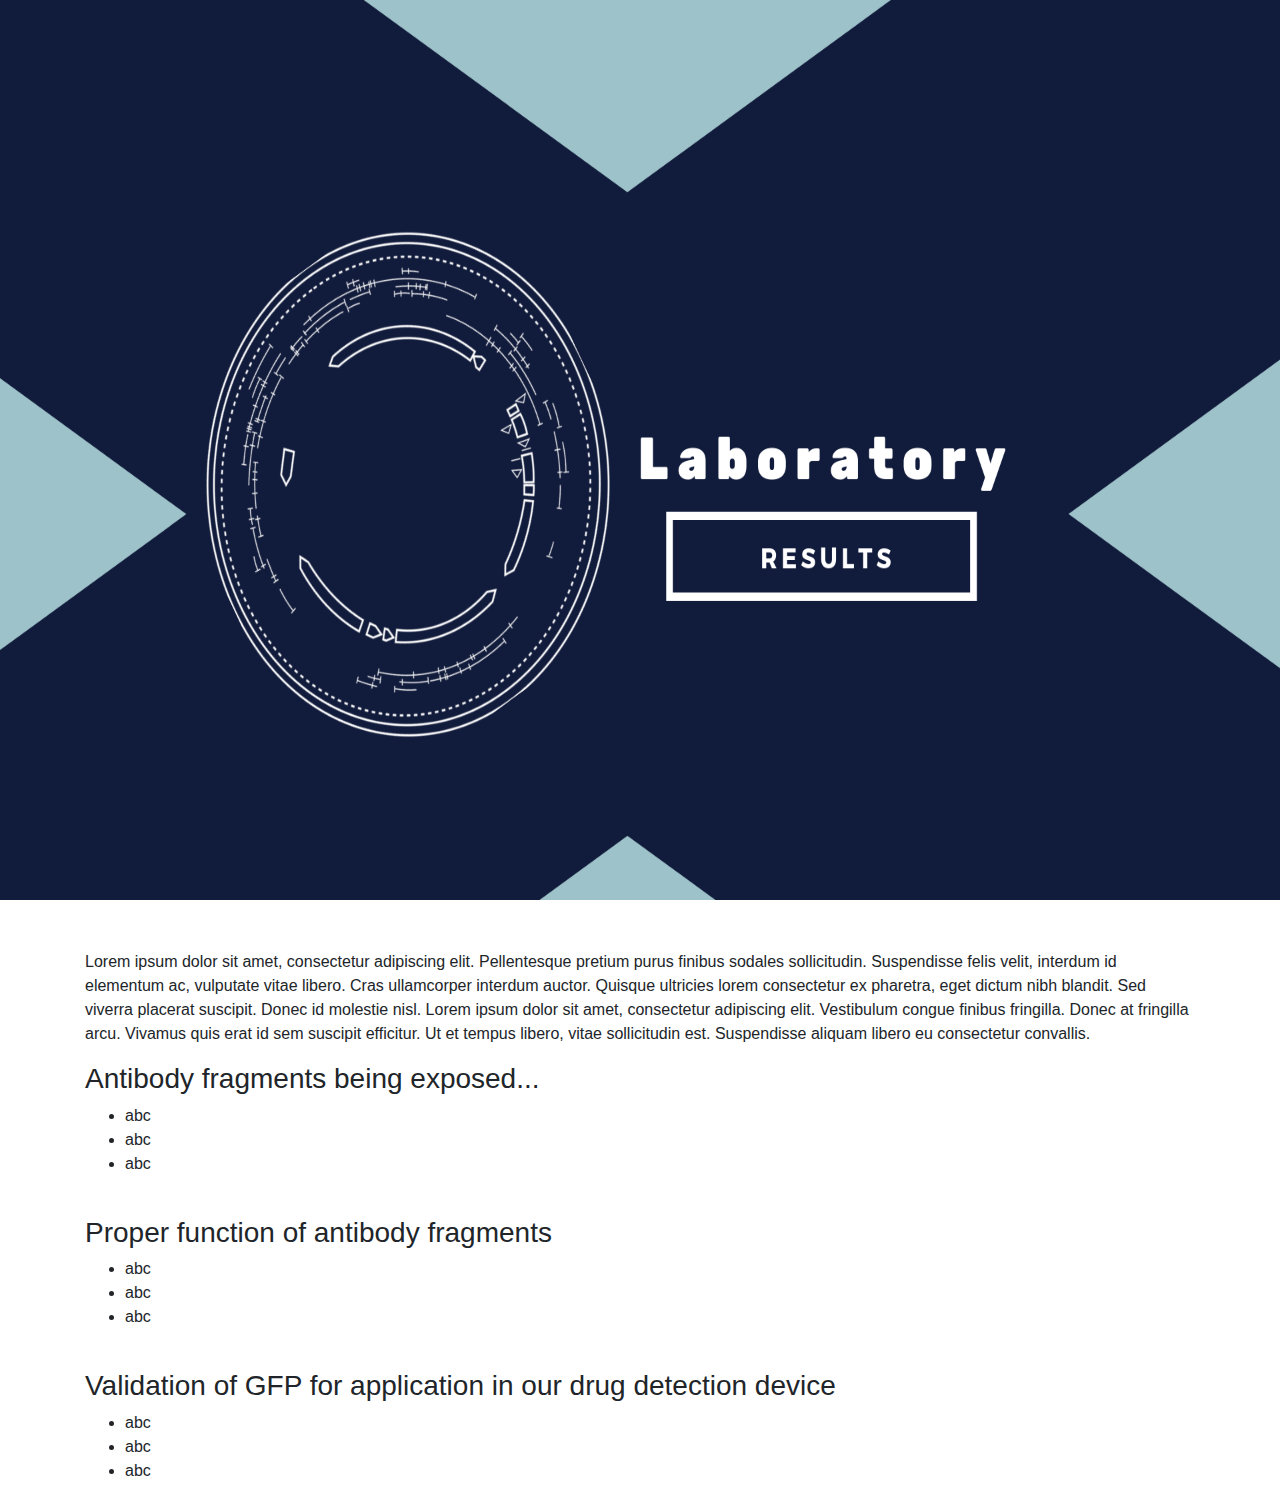
<file: laboratory/index.html>
<!-- {{Queens_Canada}} -->
<html>
<head>
    <meta charset="utf-8">
    <meta name="viewport" content="width=device-width, initial-scale=1">
    <!-- TODO copy index.css to here and delete reference to index.css-->
    <link rel="stylesheet" href="index.css" type="text/css"/>

    <link rel="stylesheet" href="https://maxcdn.bootstrapcdn.com/bootstrap/4.1.3/css/bootstrap.min.css">
    <link rel="stylesheet" href="https://cdnjs.cloudflare.com/ajax/libs/font-awesome/4.7.0/css/font-awesome.min.css">
    <script src="https://stackpath.bootstrapcdn.com/bootstrap/4.3.1/js/bootstrap.min.js"
        integrity="sha384-JjSmVgyd0p3pXB1rRibZUAYoIIy6OrQ6VrjIEaFf/nJGzIxFDsf4x0xIM+B07jRM"
        crossorigin="anonymous"></script>
</head>
<section class="section" id="section1">
</section>

<div class="container">
    <div class="row">
        <div class="col-12" style="padding-top: 50px">
            <p>Lorem ipsum dolor sit amet, consectetur adipiscing elit. Pellentesque pretium purus finibus sodales sollicitudin. Suspendisse felis velit, interdum id elementum ac, vulputate vitae libero. Cras ullamcorper interdum auctor. Quisque ultricies lorem consectetur ex pharetra, eget dictum nibh blandit. Sed viverra placerat suscipit. Donec id molestie nisl. Lorem ipsum dolor sit amet, consectetur adipiscing elit. Vestibulum congue finibus fringilla. Donec at fringilla arcu. Vivamus quis erat id sem suscipit efficitur. Ut et tempus libero, vitae sollicitudin est. Suspendisse aliquam libero eu consectetur convallis.</p>
            <h3>Antibody fragments being exposed...</h3>
            <ul>
                <li>abc</li>
                <li>abc</li>
                <li>abc</li>
            </ul>
            <br>
            <h3>Proper function of antibody fragments</h3>
            <ul>
                <li>abc</li>
                <li>abc</li>
                <li>abc</li>
            </ul>
            <br>
            <h3>Validation of GFP for application in our drug detection device</h3>
            <ul>
                <li>abc</li>
                <li>abc</li>
                <li>abc</li>
            </ul>
        </div>
            
    </div>

</div>



<!-- <div class="column full_size">
<h1>Results</h1>
<p>Here you can describe the results of your project and your future plans. </p>
</div>


<div class="column third_size" >

<h3>What should this page contain?</h3>
<ul>
<li> Clearly and objectively describe the results of your work.</li>
<li> Future plans for the project. </li>
<li> Considerations for replicating the experiments. </li>
</ul>
</div>




<div class="column two_thirds_size" >
<h3>Describe what your results mean </h3>
<ul>
<li> Interpretation of the results obtained during your project. Don't just show a plot/figure/graph/other, tell us what you think the data means. This is an important part of your project that the judges will look for. </li>
<li> Show data, but remember <b>all measurement and characterization data must also be on the part's Main Page on the Registry.</b> Otherwise these data will not be in consideration for any medals or part awards! </li>
<li> Consider including an analysis summary section to discuss what your results mean. Judges like to read what you think your data means, beyond all the data you have acquired during your project. </li>
</ul>
</div>


<div class="clear extra_space"></div>



<div class="column two_thirds_size" >
<h3> Project Achievements </h3>

<p>You can also include a list of bullet points (and links) of the successes and failures you have had over your summer. It is a quick reference page for the judges to see what you achieved during your summer.</p>

<ul>
<li>A list of linked bullet points of the successful results during your project</li>
<li>A list of linked bullet points of the unsuccessful results during your project. This is about being scientifically honest. If you worked on an area for a long time with no success, tell us so we know where you put your effort.</li>
</ul>

</div>



<div class="column third_size" >
<div class="highlight decoration_A_full">
<h3>Inspiration</h3>
<p>See how other teams presented their results.</p>
<ul>
<li><a href="http://2014.igem.org/Team:TU_Darmstadt/Results/Pathway">2014 TU Darmstadt </a></li>
<li><a href="http://2014.igem.org/Team:Imperial/Results">2014 Imperial </a></li>
<li><a href="http://2014.igem.org/Team:Paris_Bettencourt/Results">2014 Paris Bettencourt </a></li>
</ul>
</div>
</div> -->





</html>
</file>
<file: laboratory/index.css>
.section {
    background-repeat: no-repeat;
    /* background-size: contain; */
    background-size: 100% 100%; /* Can cause background image to skew. The fix is use different resolution images. */
    width: 100%;
    height: 100%;
    position: relative;
}

#section1 {
    background-image: url("./T--Queens_Canada--Laboratory_Results.png");
}

body {
    margin: 0px;
    padding: 0px;
}

.indent-text {
    padding-left: 100px;
}
</file>
